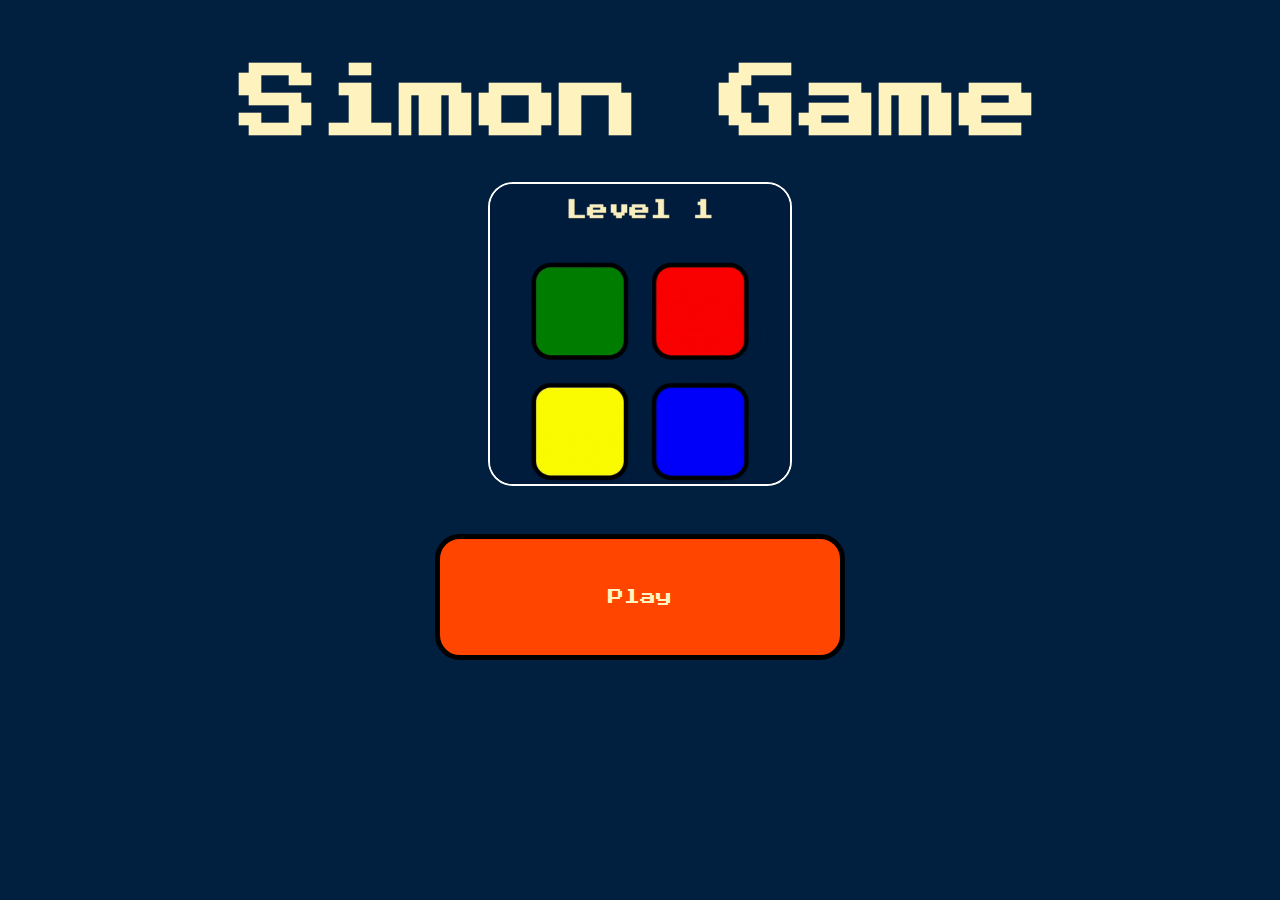
<file: index.html>
<!DOCTYPE html>
<html lang="en" dir="ltr">

<head>
    <meta charset="UTF-8">
    <title>Simon Says</title>
    <link rel="stylesheet" href="styles.css">
    <link href="https://fonts.googleapis.com/css?family=Press+Start+2P" rel="stylesheet">
    <link href="https://fonts.googleapis.com/css2?family=Raleway:ital,wght@0,100..900;1,100..900&display=swap" rel="stylesheet">
</head>

<body class="main-body">
    <h1 id="game-title">Simon Game</h1>
    
    <div class="landing-container">
        
        <img src="media/simonDemonstration.gif" id="simon-gif-landing" alt="simon game demonstration">

        <a id="play-button" class="advance-button" href="instructions.html">Play</a>

    </div>

</body>

</html>
</file>
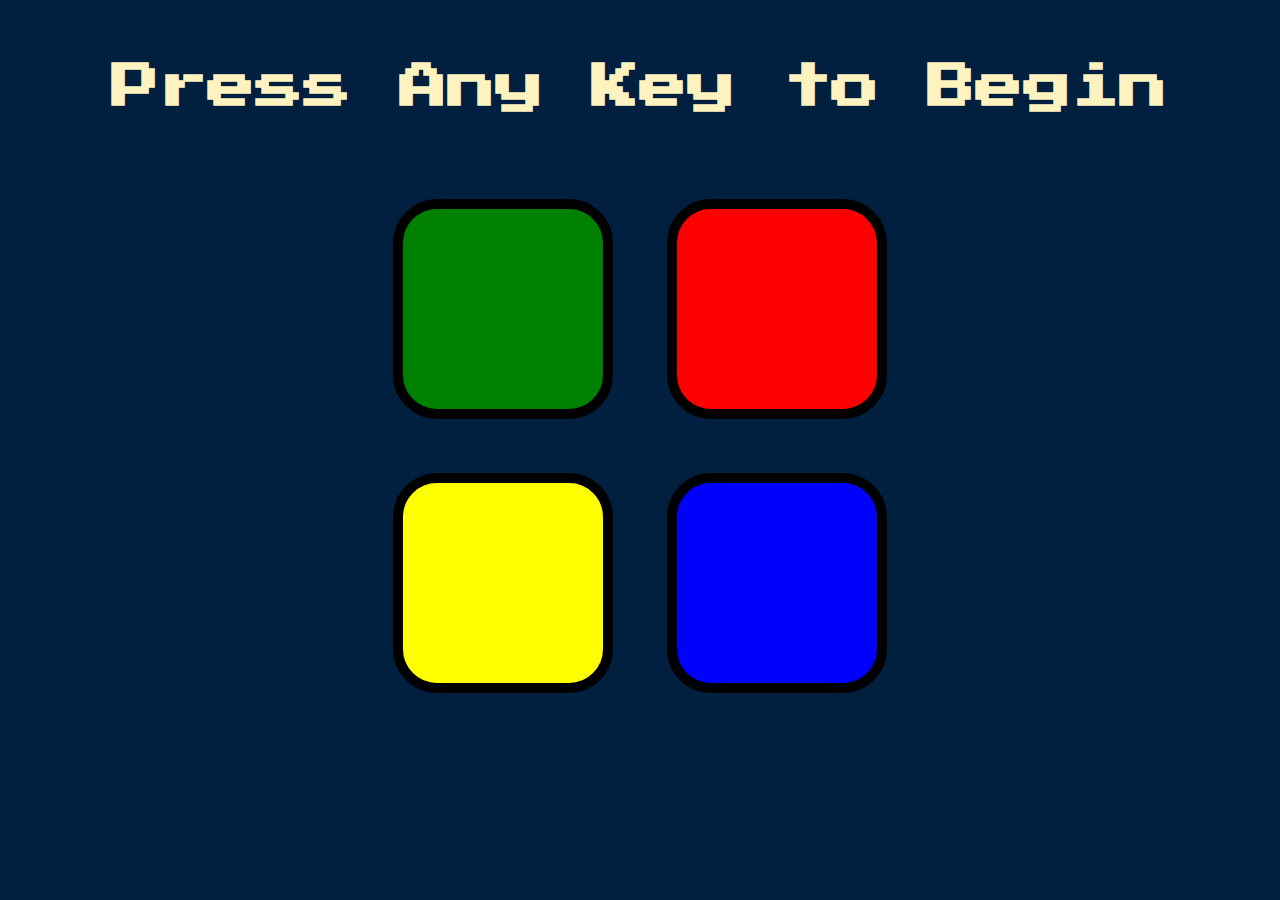
<file: game.html>
<!DOCTYPE html>
<html lang="en" dir="ltr">

<head>
  <meta charset="utf-8">
  <title>Simon Says</title>
  <link rel="stylesheet" href="styles.css">
  <link href="https://fonts.googleapis.com/css?family=Press+Start+2P" rel="stylesheet">
</head>

<body class="game-body">
  <h1 id="level-title">Press Any Key to Begin</h1>
  
  <div class="container">
    <div class="row">
      <div type="button" id="green" class="btn green"></div>
      <div type="button" id="red" class="btn red"></div>
    </div>

    <div class="row">
      <div type="button" id="yellow" class="btn yellow"></div>
      <div type="button" id="blue" class="btn blue"></div>
    </div>

  </div>

  <script src="https://ajax.googleapis.com/ajax/libs/jquery/3.7.1/jquery.min.js"></script>
  <script src="game.js" charset="utf-8"></script>

</body>

</html>
</file>
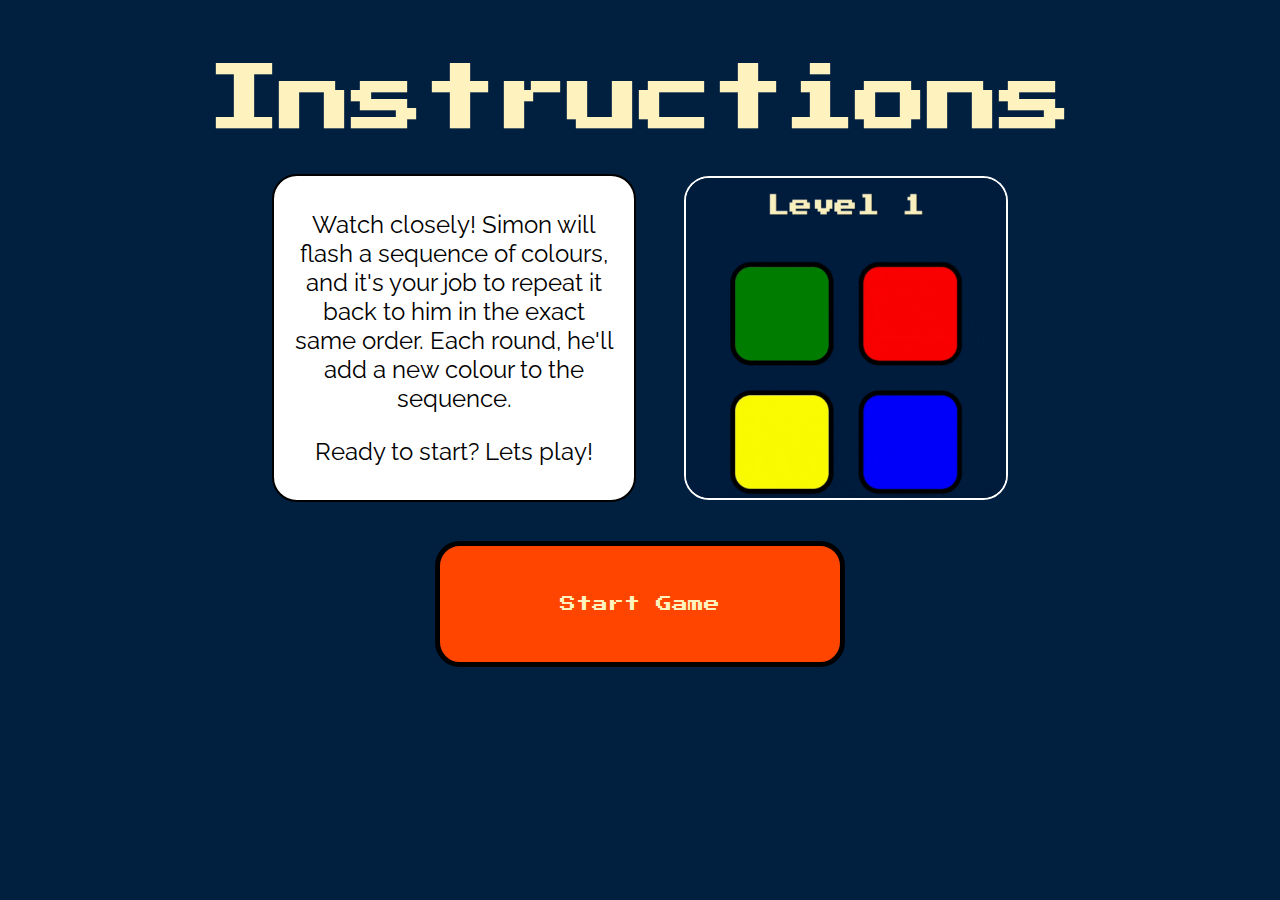
<file: instructions.html>
<!DOCTYPE html>
<html lang="en" dir="ltr">

<head>
    <meta charset="UTF-8">
    <title>Simon Says</title>
    <link rel="stylesheet" href="styles.css">
    <link href="https://fonts.googleapis.com/css?family=Press+Start+2P" rel="stylesheet">
    <link href="https://fonts.googleapis.com/css2?family=Raleway:ital,wght@0,100..900;1,100..900&display=swap" rel="stylesheet">
</head>

<body id=instructions-body class="main-body">
    <h1 id="instructions-title">Instructions</h1>
    
    <div class="instructions-container">

        <div class="instructions-box">

            <p class="instructions-text">
                Watch closely! Simon will flash a sequence of colours, and it's your job to repeat
                it back to him in the exact same order. Each round, he'll add a new colour to the 
                sequence.
            </p>
            <p class="instructions-text"> Ready to start? Lets play! </p>

        </div>

        <img src="media/simonDemonstration.gif" id="simon-gif-instruct" alt="simon game demonstration">

    </div>
    <a id="start-button" class="advance-button" href="game.html">Start Game</a>

</body>

</html>
</file>
<file: styles.css>
.main-body {
  display: flex;
  flex-direction: column;
  text-align: center;
  justify-content: center;
  align-items: center;
  background-color: #011F3F;
  margin: 0;
}

/*index.html*/

#game-title {
  font-family: 'Press Start 2P', cursive;
  font-size: 5rem;
  margin:  5% 5% 3% 5%;
  color: #FEF2BF;
}

.landing-container {
  display: flex;
  flex-direction: column;
  justify-content: center;
  align-items: center;
  width: 50%;
  gap: 3rem;
}

.advance-button {
  font-family: 'Press Start 2P', cursive;
  color: #FEF2BF;
  padding: 50px 100px;
  width: 200px;
  border: solid 5px black;
  background-color: orangered;
  border-radius: 25px;
  text-decoration: none;
}

#simon-gif-landing {
  height: 300px;
  border: solid 2px white;
  border-radius: 25px;
}

/*instructions.html*/

#instructions-title {
  font-family: 'Press Start 2P', cursive;
  font-size: 4.5rem;
  margin:  5% 5% 0% 5%;
  color: #FEF2BF;
  word-break: break-all;
}

.instructions-box {
  font-family: 'Press Start 2P', cursive;
  padding: 10px 20px;
  font-size: 1rem;
  background-color: white;
  height: 19rem;
  width: 20rem;
  border: 2px solid black;
  border-radius: 25px;
  margin: 0%;
}

.instructions-text {
  font-family: "Raleway", sans-serif;
  font-size: 1.5rem;
}

.instructions-container {
  display: flex;
  flex-direction: row;
  flex-wrap: wrap;
  justify-content: center;
  align-items: center;
  gap: 3rem;
  margin: 3%;
}

#simon-gif-instruct {
  height: 320px;
  border: solid 2px white;
  border-radius: 25px;
}

/*game.html*/

.game-body {
  text-align: center;
  background-color: #011F3F;
}

#level-title {
  font-family: 'Press Start 2P', cursive;
  font-size: 3rem;
  margin:  5%;
  color: #FEF2BF;
}

.container {
  display: block;
  width: 50%;
  margin: auto;
}

.btn {
  margin: 25px;
  display: inline-block;
  height: 200px;
  width: 200px;
  border: 10px solid black;
  border-radius: 20%;
}

.game-over {
  background-color: red;
  opacity: 0.8;
}

.red {
  background-color: red;
}

.green {
  background-color: green;
}

.blue {
  background-color: blue;
}

.yellow {
  background-color: yellow;
}

.pressed {
  box-shadow: 0 0 20px white;
  background-color: grey;
}
</file>
